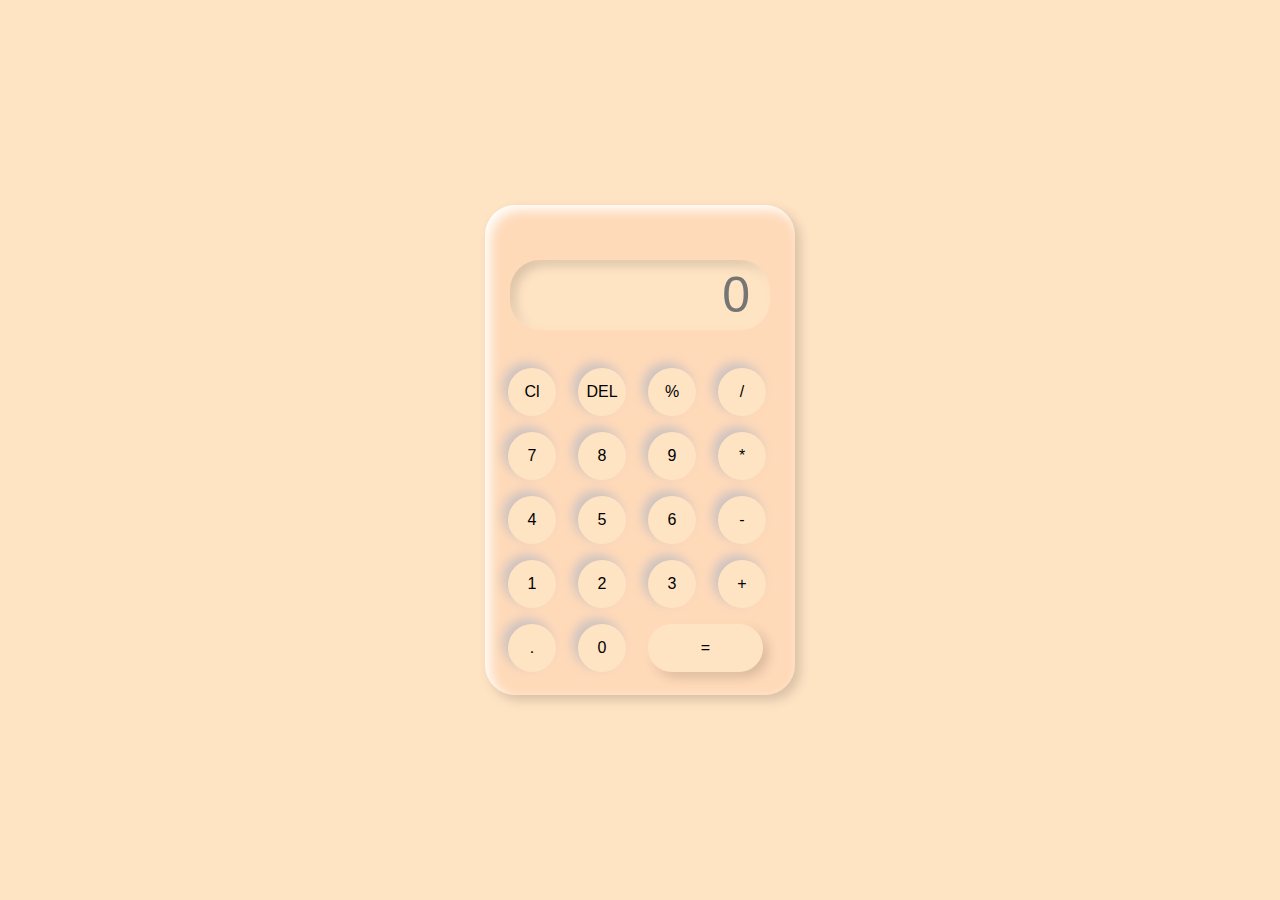
<file: index.html>
<!DOCTYPE html>
<html lang="en">
<head> 
    <meta charset="UTF-8">
    <meta http-equiv="X-UA-Compatible" content="IE=edge">
    <meta name="viewport" content="width=device-width, initial-scale=1.0">
    <link rel="stylesheet" href="style.css">
    <title>Calculator</title>
</head>
<body> 
    <div class="container">
        <div class="calculator">
            <input type="text" placeholder="0" id="output-screen">
            <button onclick="Clear()">Cl</button>
            <button onclick="del()">DEL</button>
            <button onclick="display('%')">%</button>
            <button onclick="display('/')">/</button> 
            <button onclick="display('7')">7</button>
            <button onclick="display('8')">8</button> 
            <button onclick="display('9')">9</button>
            <button onclick="display('*')">*</button>
            <button onclick="display('4')">4</button>
            <button onclick="display('5')">5</button>
            <button onclick="display('6')">6</button>
            <button onclick="display('-')">-</button>
            <button onclick="display('1')">1</button>
            <button onclick="display('2')">2</button>
            <button onclick="display('3')">3</button>
            <button onclick="display('+')">+</button>
            <button onclick="display('.')">.</button>
            <button onclick="display('0')">0</button>
            <button onclick="Calculate()" class="equal">=</button>
        </div>
    </div>

    <script>
        let outputScreen = document.getElementById("output-screen");


        function display(num){
            outputScreen.value += num;
        }
        function Calculate(){
            try{
                outputScreen.value = eval(outputScreen.value);
            }
            catch(err)
            {
                alert("Invalid")
            }
        }
        function Clear(){
            outputScreen.value = "";
        }
        function del(){
            outputScreen.value = outputScreen.value.slice(0,-1);
        }
    </script>
</body>
</html>
</file>
<file: style.css>
*{
    margin: 0;
    padding: 0;
    box-sizing: border-box;
    background-color: bisque;
    font-family: sans-serif;
    outline: none;
}
.container{
    height: 100vh;
    display: flex;
    justify-content: center;
    align-items:center;
}
.calculator{
    background-color: peachpuff;
    padding: 15px;
    border-radius: 30px;
    box-shadow: inset 5px 5px 12px  #ffffff,
                      5px 5px 12px rgba(0,0,0,.16);  
    display: grid;
    grid-template-columns: repeat(4,70px);
}
input{
    grid-column: span 4;
    height: 70px;
    width: 260px;
    background-color:bisque ;
    box-shadow: inset -5px -5px 12px bisque,
                inset  5px 5px 12px rgba(0,0,0,.16);
    border: none;
    border-radius: 30px;
    color: rgb(70,70,70);
    font-size: 50px;
    text-align: end;
    margin: auto;
    margin-top: 40px;
    margin-bottom: 30px;
    padding: 20px;
}
button {
    height: 48px;
    width: 48px;
    background-color: bisque;
    box-shadow: -5px -5px 12px #cac1c1;,
                    5px 5px 12px rgba(0,0,0,.16);
    border: none;
    border-radius: 50%;
    margin: 8px;
    font-size: 16px;
}
.equal {
    width: 115px;
    border-radius: 40px;
    background-color:  bisque;
    box-shadow: -5px -5px 12px peachpuff,
                5px 5px 12px rgba(0,0,0,.16);
}
</file>
